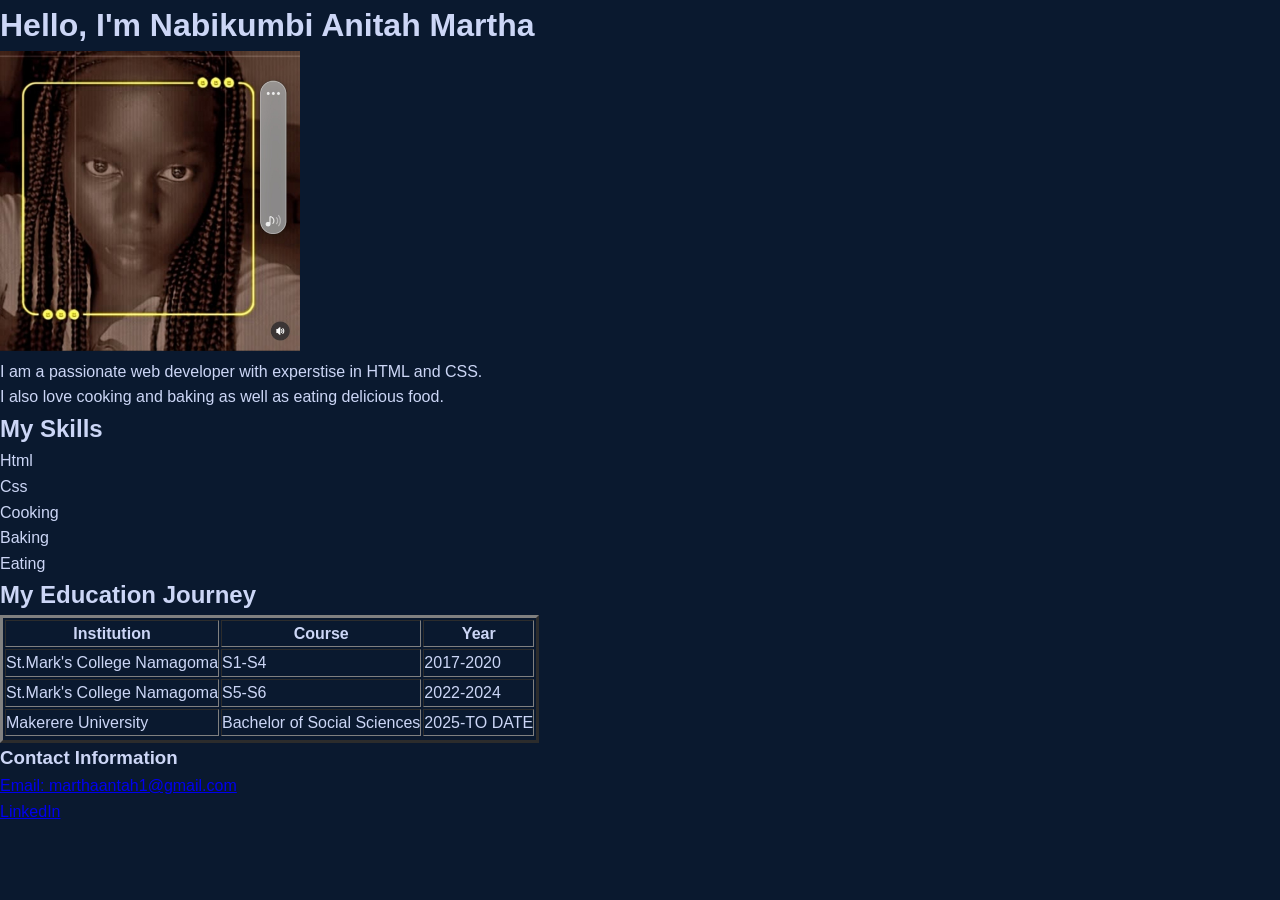
<file: MY PORTFOLIO.html>
<!DOCTYPE html>
<html lang="en">
<head>
    <meta charset="UTF-8">
    <meta name="viewport" content="width=device-width, initial-scale=1.0">
    <title>My portifolio</title>
    <link rel="stylesheet" href="styles.css">
</head>
<body>
    <div class="heading1">
    <h1>Hello, I'm Nabikumbi Anitah Martha</h1>
    <img src="gallery/Anitah.jpg" alt="centered image" width="300px"  height="300px">
    <p>I am a passionate web developer with experstise in HTML and CSS.<br>
    I also love cooking and baking as well as eating delicious food.</p>
    </div>
<h2>My Skills</h2>
<p>
    <ul class="Skills">
        <li>Html</li>
        <li>Css</li>
        <li>Cooking</li>
        <li>Baking</li>
        <li>Eating</li>
        </ul>
</p>
<h2>My Education Journey</h2>
<p>
    <table border="3">
        <tr>
            <th>Institution</th>
            <th>Course</th>
            <th>Year</th>
        </tr>
        <tr>
            <td>St.Mark's College Namagoma</td>
            <td>S1-S4</td>
            <td>2017-2020</td>
            </tr>
            <tr>
            <td>St.Mark's College Namagoma</td>
            <td>S5-S6</td>
            <td>2022-2024</td>
            </tr>
            <tr>
            <td>Makerere University</td>
            <td>Bachelor of Social Sciences</td>
            <td>2025-TO DATE</td>
            </tr>
            <tr>
            
    </table>
</p>
<h3>Contact Information</h3>
<p>
    <ul class="contact-info">
        <li><a href="mailto:marthaantah1@gmail.com">Email: marthaantah1@gmail.com</a></li>
        <li><a href="https://www.linkedin.com/in/nabikumbi-anitah-martha-82a8992b9/" target="blank">LinkedIn <i class="fab fa-linkedin"></i></a><br>
    </ul>
</p>






















</body>
</html>
</file>
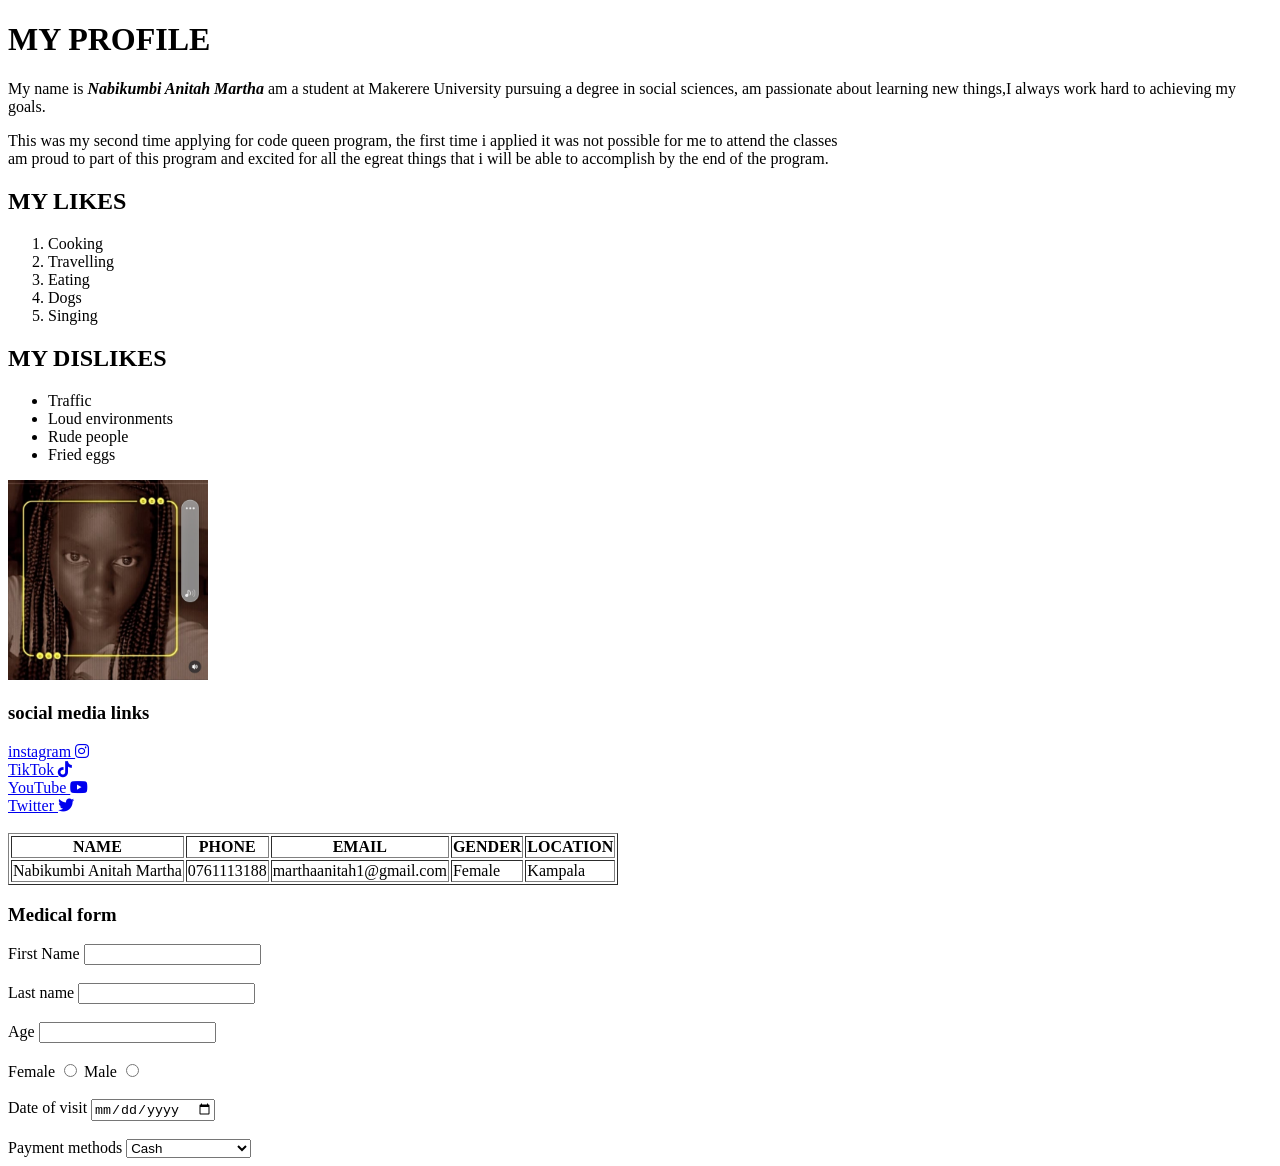
<file: MY PROFILE.html>
<!DOCTYPE html>
<html>
    <head>
        <title>MY PROFILE</title>
        <link rel="stylesheet" href="https://cdnjs.cloudflare.com/ajax/libs/font-awesome/6.5.0/css/all.min.css">
    </head>
    <body>
        <h1>MY PROFILE</h1>
        <P>
            My name is <B><i>Nabikumbi Anitah Martha</i></B> am a student at Makerere University pursuing a degree in social sciences, am passionate about learning
            new things,I always work hard to achieving my goals.
        </P>
        <p>
           This was my second time applying for code queen program, the first time i applied it was not possible for me to attend the classes<br>
           am proud to part of this program and excited for all the egreat things that i will be able to accomplish by the end of the program.
        </p>
        <h2>MY LIKES</h2>
        <p>
            <ol>
                <li>Cooking </li>
                <li>Travelling</li>
                <li>Eating</li>
                <li>Dogs</li>
                <li>Singing</li>
            </ol>
        </p>
        <h2>MY DISLIKES</h2>
        <p> 
            <ul>
                <li>Traffic</li>
                <li>Loud environments</li>
                <li>Rude people</li>
                <li>Fried eggs</li>
            </ul>
        </p>
        <img src="gallery/Anitah.jpg" width="200" height="200">

        <h3>social media links</h3>
        <a href="https://www.instagram.com" target="blank">instagram <i class="fab fa-instagram"></i></a><br>


        <a href="https://www.tiktok.com" target="blank">TikTok <i class="fab fa-tiktok"></i></a><br>
        <a href="https://www.youtube.com" target="blank">YouTube <i class="fab fa-youtube"></i></a><br>
        <a href="https://www.twitter.com" target="blank">Twitter <i class="fab fa-twitter"></i></a><br><br>
   
         <table border="1">
            <tr>
                <th>NAME</th>
                <th>PHONE</th>
                <th>EMAIL</th>
                <th>GENDER</th>
                <th>LOCATION</th>
            </tr>
            <tr>
                <td>Nabikumbi Anitah Martha</td>
                <td>0761113188</td>
                <td>marthaanitah1@gmail.com</td>
                <td>Female</td>
                <td>Kampala</td>
            </tr>
         </table>

         <h3>Medical form</h3>
         <form>
            <label for="first name">First Name</label>
            <input type="text" id="first name" name="first name"><br><br>
            <label for ="last name">Last name</label>
            <input type="text" id="Last name" name="last name"><br><br>
            <label for="age">Age</label>
            <input type="number" id="age" name="age"><br><br>
            <label for="gender">Female</label>
            <input type="radio" id="gender" name="gender" value="female">
            <label for="gender">Male</label>
            <input type="radio" id="gender" name="gender" value="male"><br><br>
            <label for="date of visit">Date of visit</label>
            <input type="date" id="Date of visit" name="Date of visit"><br><br>
            <label for="Payment methods">Payment methods</label>
            <select id="Payment options " name="payment options">
                <option value="Cash">Cash</option>
                <option value="Mobile Money">Mobile Money</option>
                <option value="Credit/Debit Card">Credit/Debit Card</option>
                <option value="Insurance">Insurance</option>
            </select>
         </form>

    </body>
</html>
</file>
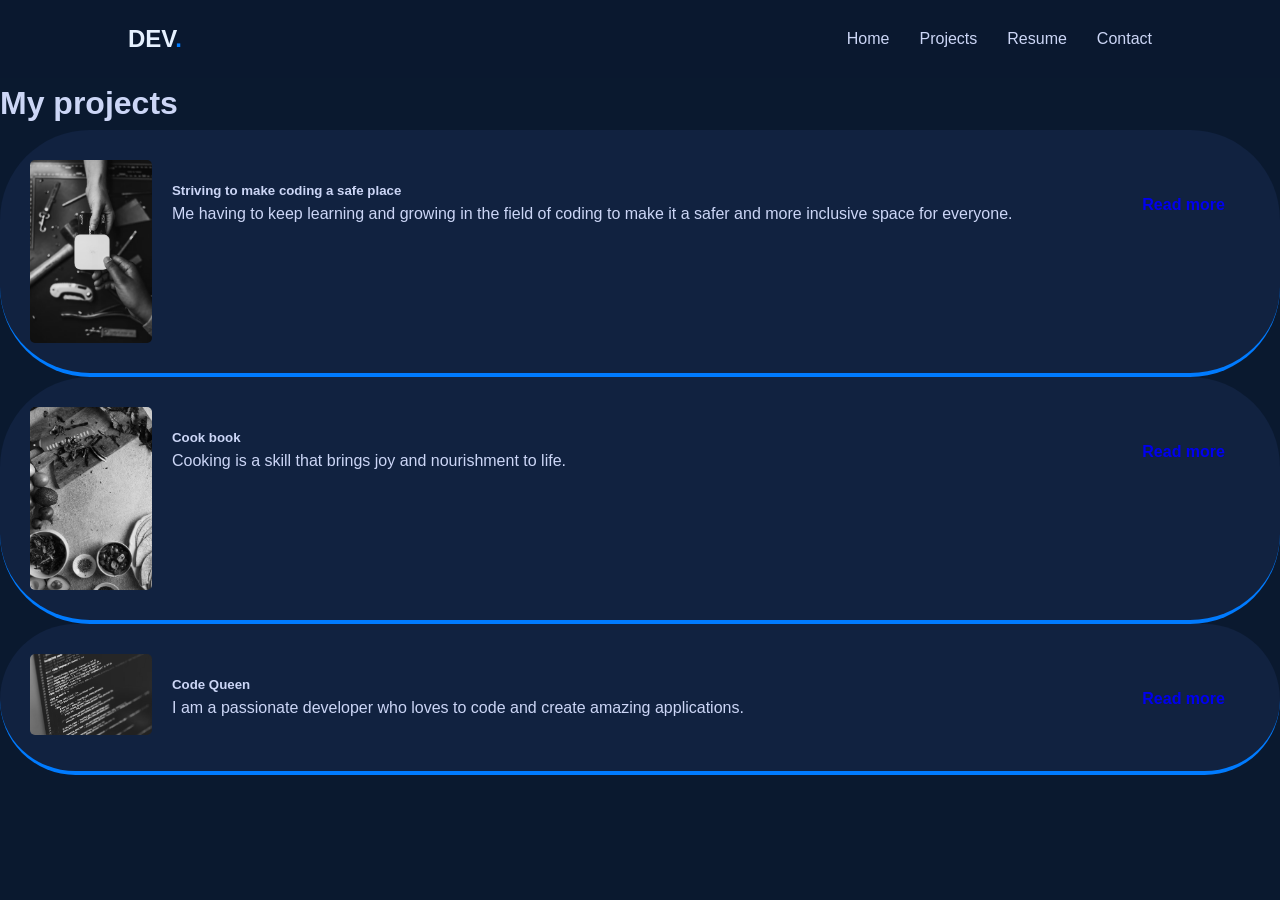
<file: projects.html>
<!DOCTYPE html>
<html lang="en">
<head>
    <meta charset="UTF-8">
    <meta name="viewport" content="width=device-width, initial-scale=1.0">
    <title>Projects</title>
    
    <link rel="stylesheet" href="styles.css">
</head>
<body>

<nav>
        <div class="logo">DEV<span>.</span></div>
        <ul class="nav-links">
            <li><a href="index.html">Home</a></li>
            <li><a href="projects.html">Projects</a></li>
            <li><a href="resume.html">Resume</a></li>
            <li><a href="contact.html">Contact</a></li>
        </ul>
    </nav>




    <h1>My projects</h1>
    <div class="row row-cols-1 row-cols-md-3 g-4 cards">
  <div class="col">
    <div class="card">
      <img src="gallery/tech for all.avif" class="card-img-top" alt="...">
      <div class="card-body">
        <h5 class="card-title">Striving to make coding a safe place</h5>
        <p class="card-text">Me having to keep learning and growing in the field of coding to make it a safer and more inclusive space for everyone.</p>
      </div>
      <div class="card-footer ">
        <a href="https://en.wikipedia.org/wiki/Coding" class="btn btn-primary Puppies">Read more</a>
      </div>
    </div>
  </div>
  <div class="col">
    <div class="card">
      <img src="gallery/cooking.avif" class="card-img-top" alt="...">
      <div class="card-body">
        <h5 class="card-title">Cook book</h5>
        <p class="card-text">Cooking is a skill that brings joy and nourishment to life.</p>
      </div>
      <div class="card-footer">
        <a href="https://en.wikipedia.org/wiki/Cooking" class="btn btn-primary Puppies">Read more</a>
      </div>
    </div>
  </div>
  <div class="col">
    <div class="card ">
      <img src="gallery/coding.avif" class="card-img-top" alt="...">
      <div class="card-body">
        <h5 class="card-title">Code Queen</h5>
        <p class="card-text">I am a passionate developer who loves to code and create amazing applications.</p>
      </div>
      <div class="card-footer">
       <a href="https://www.linkedin.com/in/nabikumbi-anitah-martha-82a8992b9/" class="btn btn-primary Puppies">Read more</a>
      </div>
    </div>
  </div>
</div>
</body>
</html>
</file>
<file: styles.css>
:root {
    --bg-color: #0a192f;
    --card-bg: #112240;
    --primary-blue: #007BFF;
    --text-main: #ccd6f6;
    --text-bright: #e6f1ff;
    --accent-blue: #64ffda;
}

* {
    margin: 0;
    padding: 0;
    box-sizing: border-box;
    font-family: 'Segoe UI', Tahoma, Geneva, Verdana, sans-serif;
}

body {
    background-color: var(--bg-color);
    color: var(--text-main);
    line-height: 1.6;
    scroll-behavior: smooth;
}

/* Navigation */
nav {
    display: flex;
    justify-content: space-between;
    align-items: center;
    padding: 20px 10%;
    background: rgba(10, 25, 47, 0.9);
    position: sticky;
    top: 0;
    z-index: 1000;
}

.logo { font-size: 1.5rem; font-weight: bold; color: var(--text-bright); }
.logo span { color: var(--primary-blue); }

.nav-links { display: flex; list-style: none; }
.nav-links li { margin-left: 30px; }
.nav-links a { 
    text-decoration: none; 
    color: var(--text-main);
    transition: 0.3s;
}
.nav-links a:hover { color: var(--primary-blue); }

/* Hero Section */
.hero {
    height: 90vh;
    display: flex;
    align-items: center;
    justify-content: space-between;
    padding: 0 10%;
}

.hero-content { flex: 1; }
.hero-content h1 { font-size: 3.5rem; color: var(--text-bright); }
.highlight { color: var(--primary-blue); }

.hero-image {
    flex: 1;
    display: flex;
    justify-content: center;
}

.image-border {
    width: 300px;
    height: 300px;
    border: 3px solid var(--primary-blue);
    border-radius: 10px;
    padding: 15px;
}

.hero-image img {
    width: 100%;
    height: 100%;
    object-fit: cover;
    border-radius: 5px;
    filter: grayscale(100%);
    transition: 0.5s;
}

.hero-image img:hover { filter: grayscale(0%); }

/* Buttons */
.btn {
    display: inline-block;
    padding: 12px 25px;
    margin-top: 20px;
    border-radius: 5px;
    text-decoration: none;
    font-weight: bold;
    transition: 0.3s;
}

.primary { background: var(--primary-blue); color: white; margin-right: 15px; }
.secondary { border: 1px solid var(--primary-blue); color: var(--primary-blue); }
.primary:hover { opacity: 0.8; }

/* Project Grid */
.projects { padding: 80px 10%; }
.project-grid {
    display: grid;
    grid-template-columns: repeat(auto-fit, minmax(300px, 1fr));
    gap: 20px;
    margin-top: 40px;
}

.project-card {
    background: var(--card-bg);
    padding: 30px;
    border-radius: 10px;
    border-bottom: 4px solid var(--primary-blue);
    transition: transform 0.3s;
}

.project-card:hover { transform: translateY(-10px); }

/* Resume & Contact Blocks */
.info-section { padding: 80px 10%; background: #0d213b; }
.info-container { display: flex; gap: 50px; }
.info-block { flex: 1; }
.email-link { color: var(--primary-blue); font-size: 1.2rem; text-decoration: none; border-bottom: 1px solid;}

/* Responsive */
@media (max-width: 768px) {
    .hero { flex-direction: column; text-align: center; height: auto; padding-top: 50px; }
    .info-container { flex-direction: column; }
    .hero-content h1 { font-size: 2.5rem; }
}
.card{
    background: var(--card-bg);
    padding: 30px;
    border-radius: 90px;
    border-bottom: 4px solid var(--primary-blue);
    transition: transform 0.3s;
    display: flex;;
}
.card-img-top{
    width: 10%;
    height: 10%;
    object-fit: cover;
    border-radius: 5px;
    filter: grayscale(100%);
    transition: 0.5s;
}
.card-body{
    flex: 1;
    padding: 20px;
}
</file>
